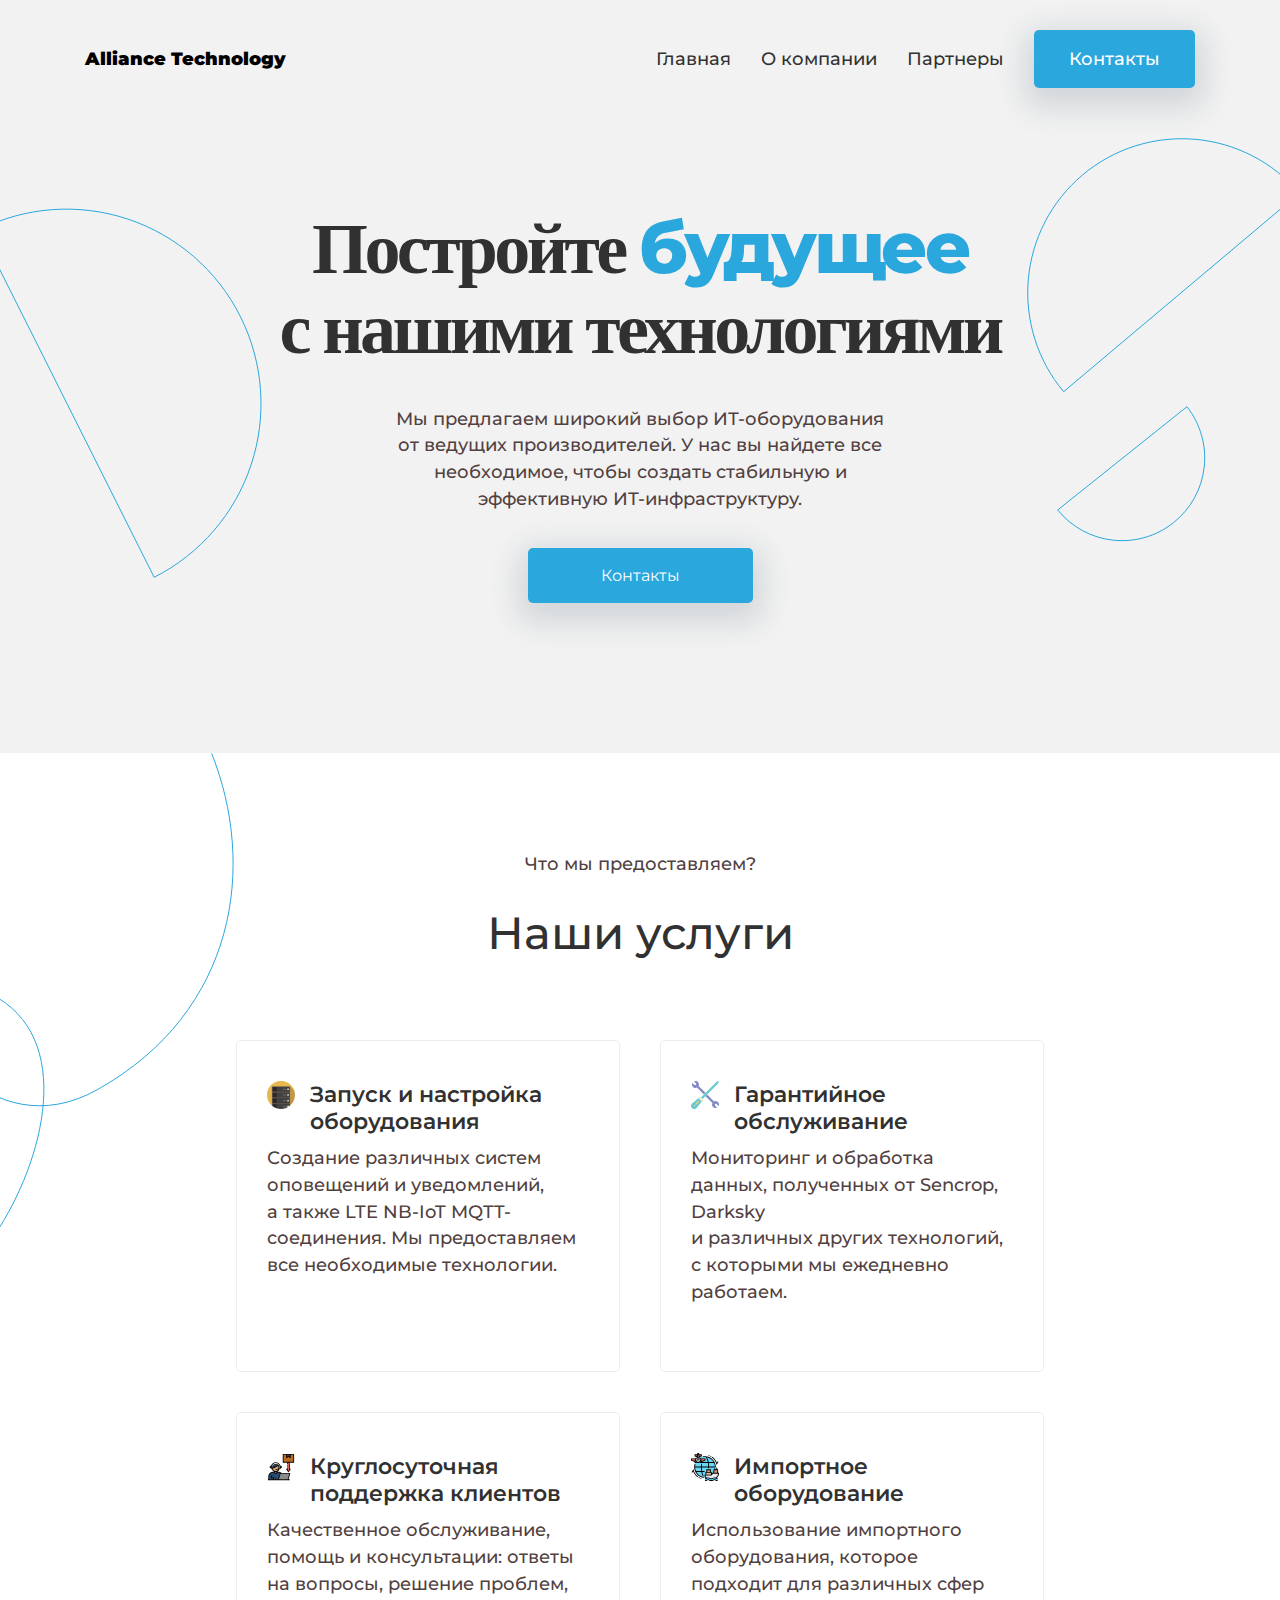
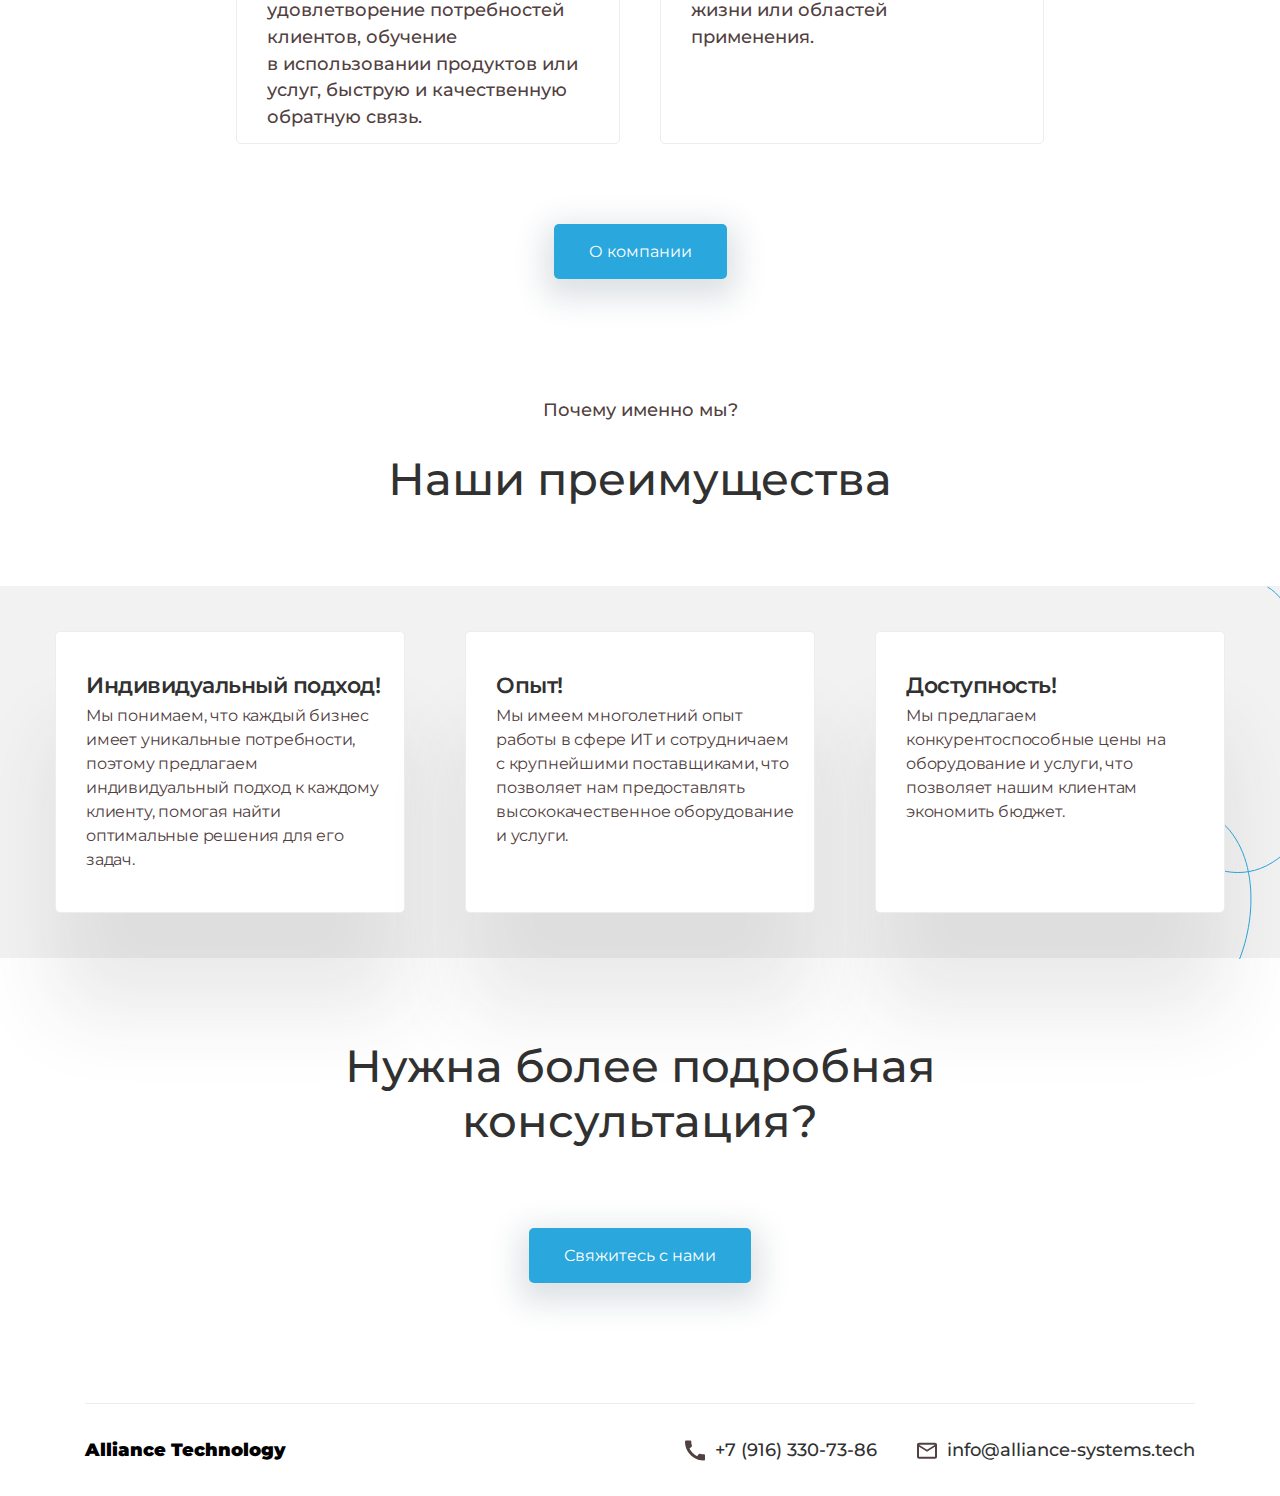
<file: index.html>
<!DOCTYPE html>
<html lang="ru">
  <head>
    <meta charset="UTF-8" />
    <meta name="viewport" content="width=device-width, initial-scale=1.0" />
    <link rel="preconnect" href="https://fonts.googleapis.com" />
    <link rel="preconnect" href="https://fonts.gstatic.com" crossorigin />
    <link
      href="https://fonts.googleapis.com/css2?family=Montserrat:wght@100..900&display=swap"
      rel="stylesheet"
    />
    <link
      rel="stylesheet"
      href="https://cdn.jsdelivr.net/npm/swiper@11/swiper-bundle.min.css"
    />
    <link rel="stylesheet" href="./css/style.css" />
    <title>Alliance Technology</title>
  </head>
  <body>
    <div class="main-bg">
      <header>
        <div class="wrapper">
          <div class="header header_bg">
            <div class="header__logo">
              <a class="logo" href="index.html">Alliance Technology</a>
            </div>
            <nav class="header__nav nav">
              <ul class="nav__list">
                <li class="nav__item"><a href="index.html">Главная</a></li>
                <li class="nav__item"><a href="about.html">О компании</a></li>
                <li class="nav__item"><a href="vendors.html">Партнеры</a></li>
                <li class="nav__item">
                  <a class="btn_blue btn_header" href="contacts.html">Контакты</a>
                </li>
              </ul>
            </nav>
            <div class="burger">
              <span></span>
            </div>
          </div>
        </div>
      </header>

      <main class="mainsvg">
        <div class="wrapper">
          <div class="main">
            <h1 class="main__title">
              Постройте <span>будущее</span> <br />
              с нашими технологиями
            </h1>
            <p class="main__text">
              Мы предлагаем широкий выбор ИТ-оборудования от ведущих
              производителей. У нас вы найдете все необходимое, чтобы создать
              стабильную и эффективную ИТ-инфраструктуру.
            </p>
            <a href="contacts.html" class="btn_blue" style="width: 225px"
              >Контакты</a
            >
          </div>
        </div>
      </main>
    </div>

    <section class="servicessvg">
      <div class="wrapper">
        <div class="services">
          <p class="services__description section-description">
            Что мы предоставляем?
          </p>
          <h2 class="services__title section-title">Наши услуги</h2>
          <div class="servicesCards">
            <div class="servicesCard">
              <div class="servicesCard__title">
                <img src="./img/cardIcon1.png" alt="cardImage" />
                <h3>Запуск и настройка оборудования</h3>
              </div>
              <p class="servicesCard__description">
                Создание различных систем оповещений и уведомлений,<br />
                а также LTE NB-IoT MQTT-соединения. Мы предоставляем все
                необходимые технологии.
              </p>
            </div>
            <div class="servicesCard">
              <div class="servicesCard__title">
                <img src="./img/cardIcon2.svg" alt="cardImage" />
                <h3>Гарантийное обслуживание</h3>
              </div>
              <p class="servicesCard__description">
                Мониторинг и обработка данных, полученных от Sencrop, Darksky
                <br />и различных других технологий, с которыми мы ежедневно
                работаем.
              </p>
            </div>
            <div class="servicesCard">
              <div class="servicesCard__title">
                <img src="./img/cardIcon3.svg" alt="cardImage" />
                <h3>Круглосуточная поддержка клиентов</h3>
              </div>
              <p class="servicesCard__description">
                Качественное обслуживание, помощь и консультации: ответы на
                вопросы, решение проблем, удовлетворение потребностей клиентов,
                обучение <br />в использовании продуктов или услуг, быструю и
                качественную обратную связь.
              </p>
            </div>
            <div class="servicesCard">
              <div class="servicesCard__title">
                <img src="./img/cardIcon4.svg" alt="cardImage" />
                <h3>Импортное оборудование</h3>
              </div>
              <p class="servicesCard__description">
                Использование импортного оборудования, которое подходит для
                различных сфер жизни или областей применения.
              </p>
            </div>
          </div>
          <div class="btn__wrapper">
            <a href="about.html" class="btn_blue">О компании</a>
          </div>
        </div>
      </div>
    </section>

    <section style="padding: 0">
      <div class="wrapper" style="padding: 0 30px">
        <p class="section-description">Почему именно мы?</p>
        <h2 class="section-title">Наши преимущества</h2>
      </div>
      <div class="advantages-bg" style="padding: 0 30px">
        <div class="wrapper">
          <div class="advantages">
            <div class="advantages-card">
              <h3 class="advantages-card__title">Индивидуальный подход!</h3>
              <p class="advantages-card__desc">
                Мы понимаем, что каждый бизнес имеет уникальные потребности,
                поэтому предлагаем индивидуальный подход к каждому клиенту,
                помогая найти оптимальные решения для его задач.
              </p>
            </div>
            <div class="advantages-card">
              <h3 class="advantages-card__title">Опыт!</h3>
              <p class="advantages-card__desc">
                Мы имеем многолетний опыт работы в сфере ИТ и сотрудничаем с
                крупнейшими поставщиками, что позволяет нам предоставлять
                высококачественное оборудование и услуги.
              </p>
            </div>
            <div class="advantages-card">
              <h3 class="advantages-card__title">Доступность!</h3>
              <p class="advantages-card__desc">
                Мы предлагаем конкурентоспособные цены на оборудование и услуги,
                что позволяет нашим клиентам экономить бюджет.
              </p>
            </div>
          </div>
        </div>
      </div>
    </section>

    <section class="contactUs">
      <div class="wrapper">
        <h2 class="section-title">
          Нужна более подробная <br />
          консультация?
        </h2>
        <div class="btn__wrapper">
          <a href="contacts.html" class="btn_blue">Свяжитесь с нами</a>
        </div>
      </div>
    </section>

    <footer>
      <div class="wrapper">
        <div class="footer">
          <hr />
          <div class="footer__items">
            <div class="footer__item">
              <a class="logo" href="index.html">Alliance Technology</a>
            </div>
            <div class="footer__item">
              <div class="footer__contacts">
                <div class="footer__contacts-phone">
                  <img class="icon-phone" src="./img/phone.svg" alt="phone" /><a
                    href="tel:+79163307386"
                    >+7 (916) 330-73-86</a
                  >
                </div>
                <div class="footer__contacts-mail">
                  <img class="icon-email" src="./img/email.svg" alt="email" /><a
                    href="mailto:info@alliance-systems.tech"
                    >info@alliance-systems.tech</a
                  >
                </div>
              </div>
            </div>
          </div>
        </div>
      </div>
    </footer>
    <script>
      document.querySelector(".burger").addEventListener("click", function () {
        this.classList.toggle("active");
        document.querySelector(".header__nav").classList.toggle("open");
        // Блокировка скролла при открытом бургер меню
        document.querySelector("body").classList.toggle("block-scroll");
      });
    </script>
  </body>
</html>
</file>
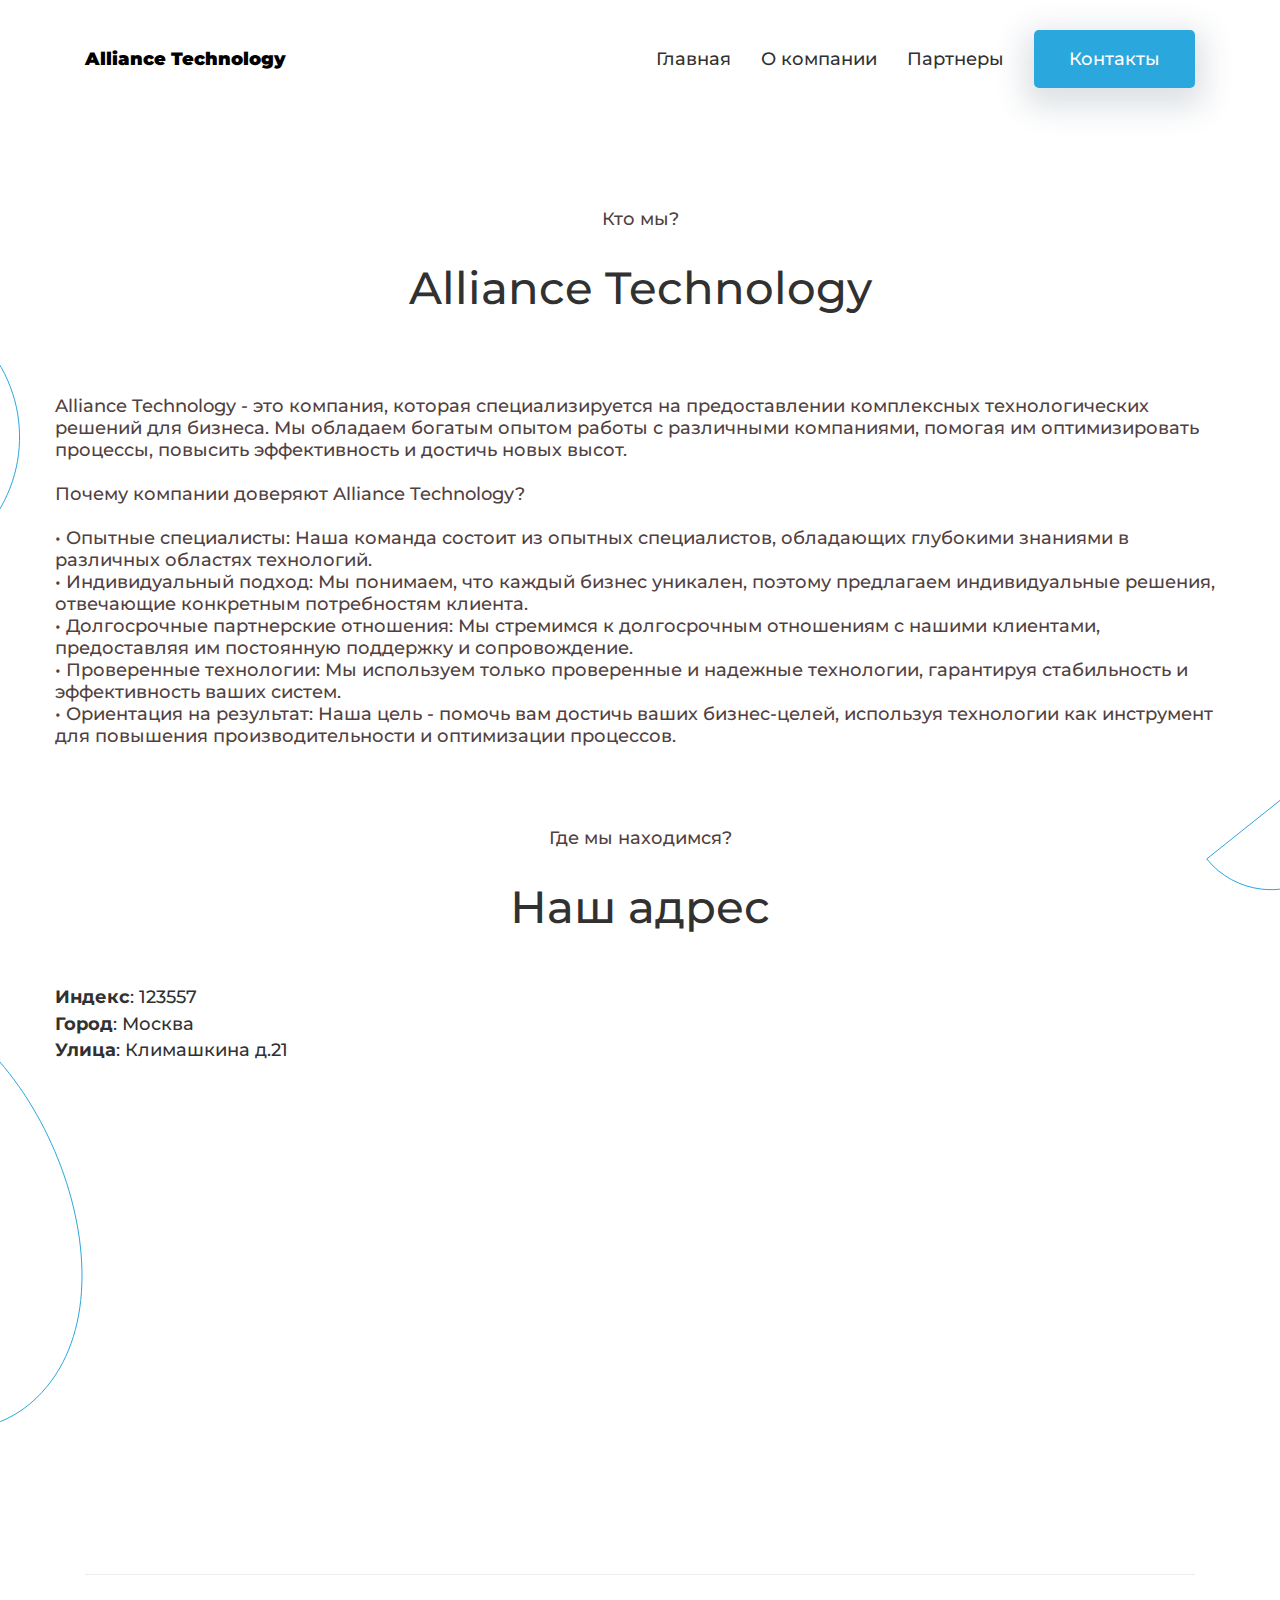
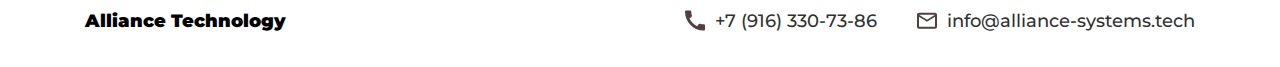
<file: about.html>
<!DOCTYPE html>
<html lang="ru">
  <head>
    <meta charset="UTF-8" />
    <meta name="viewport" content="width=device-width, initial-scale=1.0" />
    <link rel="preconnect" href="https://fonts.googleapis.com" />
    <link rel="preconnect" href="https://fonts.gstatic.com" crossorigin />
    <link
      href="https://fonts.googleapis.com/css2?family=Montserrat:wght@100..900&display=swap"
      rel="stylesheet"
    />
    <link rel="stylesheet" href="./css/style.css" />
    <title>Alliance Technology</title>
  </head>
  <body>
    <header>
      <div class="wrapper">
        <div class="header">
          <div class="header__logo">
              <a class="logo" href="index.html">Alliance Technology</a>
            </div>
            <nav class="header__nav nav">
              <ul class="nav__list">
                <li class="nav__item"><a href="index.html">Главная</a></li>
                <li class="nav__item"><a href="about.html">О компании</a></li>
                <li class="nav__item"><a href="vendors.html">Партнеры</a></li>
                <li class="nav__item"><a class="btn_blue btn_header" href="contacts.html">Контакты</a></li>
              </ul>
            </nav>
            <div class="burger">
              <span></span>
            </div>
        </div>
      </div>
    </header>

    <section>
      <div class="wrapper">
        <p class="section-description">Кто мы?</p>
        <h2 class="section-title">Alliance Technology</h2>
        <div class="about">
          <p class="about__text">
            Alliance Technology - это компания, которая специализируется на
            предоставлении комплексных технологических решений для бизнеса. Мы
            обладаем богатым опытом работы с различными компаниями, помогая им
            оптимизировать процессы, повысить эффективность и достичь новых
            высот. <br /><br />
            Почему компании доверяют Alliance Technology? <br /><br />
            • Опытные специалисты: Наша команда состоит из опытных специалистов,
            обладающих глубокими знаниями в различных областях технологий.
            <br />
            • Индивидуальный подход: Мы понимаем, что каждый бизнес уникален,
            поэтому предлагаем индивидуальные решения, отвечающие конкретным
            потребностям клиента. <br />
            • Долгосрочные партнерские отношения: Мы стремимся к долгосрочным
            отношениям с нашими клиентами, предоставляя им постоянную поддержку
            и сопровождение. <br />
            • Проверенные технологии: Мы используем только проверенные и
            надежные технологии, гарантируя стабильность и эффективность ваших
            систем. <br />
            • Ориентация на результат: Наша цель - помочь вам достичь ваших
            бизнес-целей, используя технологии как инструмент для повышения
            производительности и оптимизации процессов.<br />
          </p>
        </div>
      </div>
    </section>

    <section>
      <div class="wrapper">
        <div class="address">
          <p class="section-description">Где мы находимся?</p>
          <h2 class="section-title">Наш адрес</h2>
          <div class="address__text">
            <b>Индекс</b>: 123557<br>
            <b>Город</b>: Москва<br>
            <b>Улица</b>: Климашкина д.21<br>
          </div>
          <div class="address__map">
            <div id="map" style="width: 100%; height: 400px"></div>
          </div>
        </div>
      </div>
    </section>

    <footer>
      <div class="wrapper">
        <div class="footer">
          <hr />
          <div class="footer__items">
            <div class="footer__item">
              <a class="logo" href="index.html">Alliance Technology</a>
            </div>
            <div class="footer__item">
              <div class="footer__contacts">
                <div class="footer__contacts-phone">
                    <img class="icon-phone" src="./img/phone.svg" alt="phone" /><a href="tel:+79163307386">+7 (916) 330-73-86</a>
                </div>
                <div class="footer__contacts-mail">
                    <img class="icon-email" src="./img/email.svg" alt="email" /><a href="mailto:info@alliance-systems.tech">info@alliance-systems.tech</a>
                </div>
              </div>
            </div>
          </div>
        </div>
      </div>
    </footer>
    <!-- 55.767722, 37.565973 -->
    <script>
      document.querySelector(".burger").addEventListener("click", function () {
        this.classList.toggle("active");
        document.querySelector(".header__nav").classList.toggle("open");
        // Блокировка скролла при открытом бургер меню
        document.querySelector("body").classList.toggle("block-scroll");
      });
    </script>
    <script src="https://api-maps.yandex.ru/v3/?apikey=a8a171f0-1d76-426b-9c1f-c6c58d7df875&lang=ru_RU"></script>
    <script>
      initMap();

      async function initMap() {
        // Промис `ymaps3.ready` будет зарезолвлен, когда загрузятся все компоненты основного модуля API
        await ymaps3.ready;

        const { YMap, YMapDefaultSchemeLayer } = ymaps3;

        const map = new YMap(document.getElementById("map"), {
          location: {
            center: [37.565973, 55.767722],
            zoom: 17,
          },
        });

        const { YMapDefaultMarker } = await ymaps3.import(
          "@yandex/ymaps3-markers@0.0.1"
        );

        let marker = new YMapDefaultMarker({
          coordinates: [37.565973, 55.767722],
          draggable: false,
          title: "Адрес: 123557, г.Москва",
          subtitle: "ул.Климашкина, д.21",
        });

        map.addChild(new YMapDefaultSchemeLayer());
        map.addChild(new ymaps3.YMapDefaultFeaturesLayer({ zIndex: 1800 }));
        map.addChild(marker);
      }
    </script>
  </body>
</html>
</file>
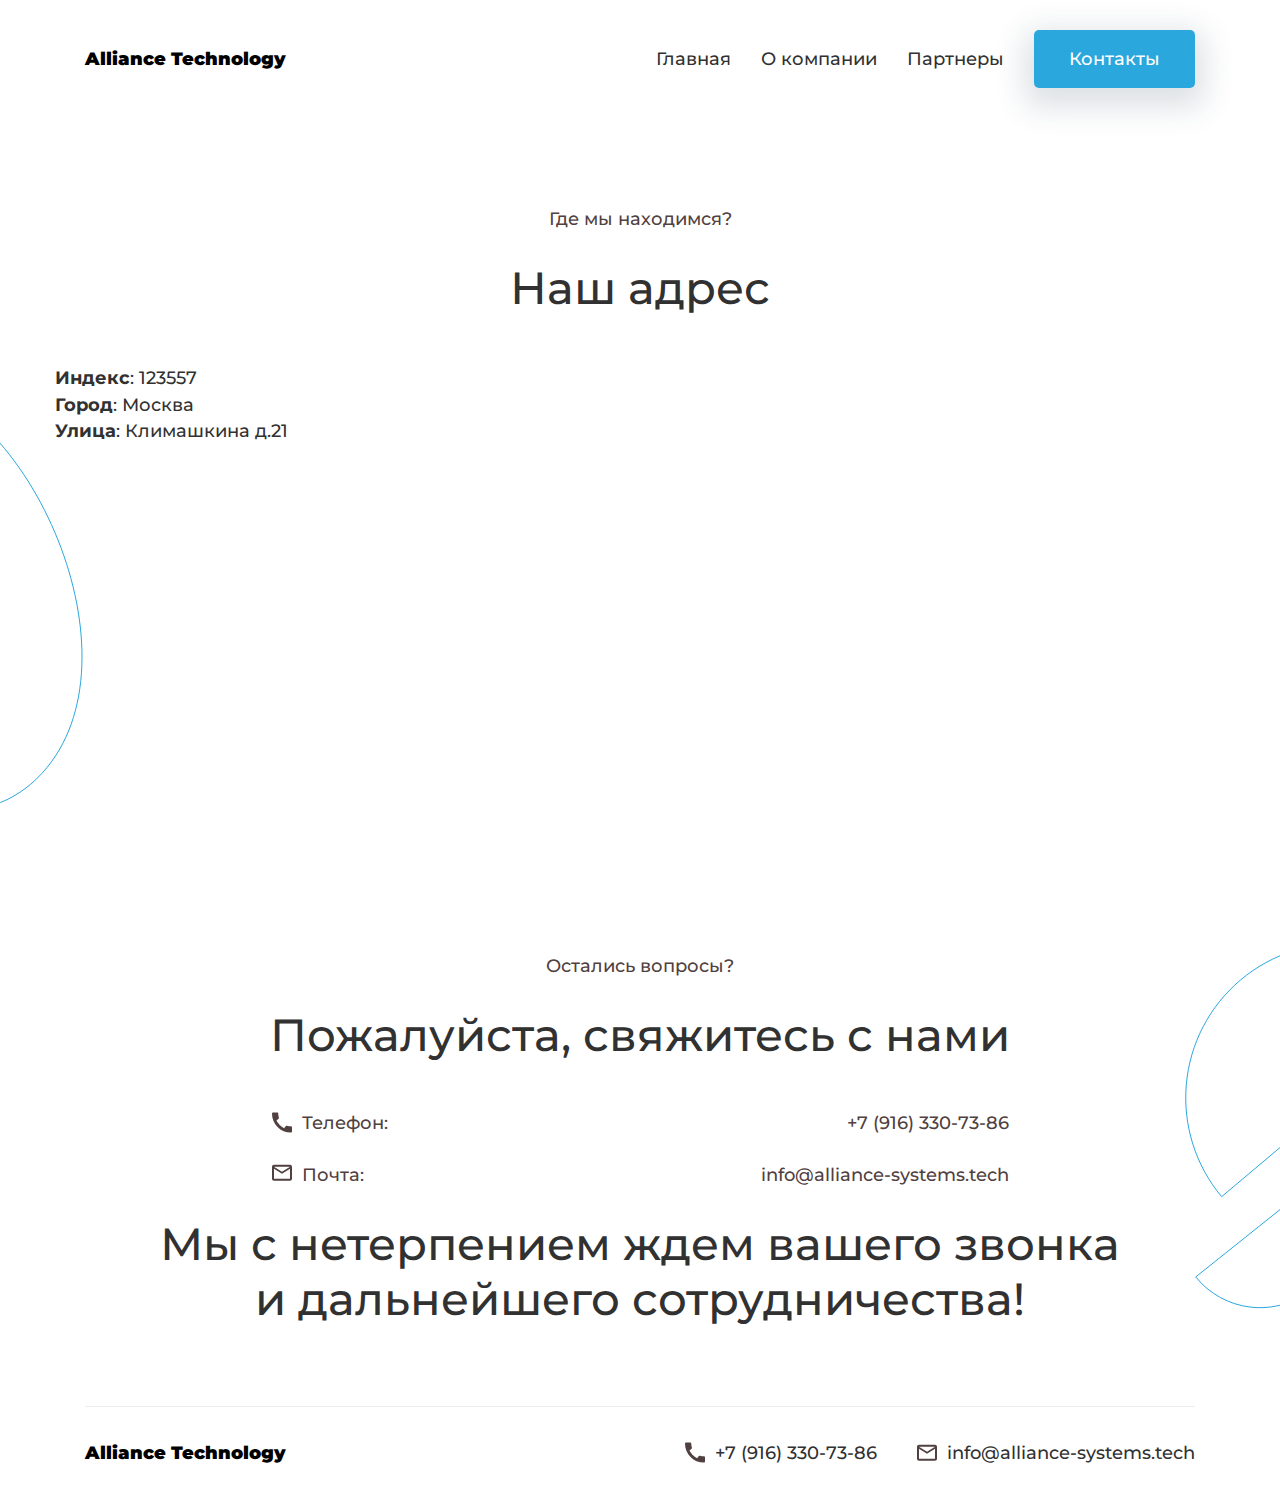
<file: contacts.html>
<!DOCTYPE html>
<html lang="ru">
  <head>
    <meta charset="UTF-8" />
    <meta name="viewport" content="width=device-width, initial-scale=1.0" />
    <link rel="preconnect" href="https://fonts.googleapis.com" />
    <link rel="preconnect" href="https://fonts.gstatic.com" crossorigin />
    <link
      href="https://fonts.googleapis.com/css2?family=Montserrat:wght@100..900&display=swap"
      rel="stylesheet"
    />
    <link rel="stylesheet" href="./css/style.css" />
    <title>Alliance Technology</title>
  </head>
  <body>
    <header>
      <div class="wrapper">
        <div class="header">
          <div class="header__logo">
              <a class="logo" href="index.html">Alliance Technology</a>
            </div>
            <nav class="header__nav nav">
              <ul class="nav__list">
                <li class="nav__item"><a href="index.html">Главная</a></li>
                <li class="nav__item"><a href="about.html">О компании</a></li>
                <li class="nav__item"><a href="vendors.html">Партнеры</a></li>
                <li class="nav__item"><a class="btn_blue btn_header" href="contacts.html">Контакты</a></li>
              </ul>
            </nav>
            <div class="burger">
              <span></span>
            </div>
        </div>
      </div>
    </header>

    <section>
      <div class="wrapper">
        <div class="address">
          <p class="section-description">Где мы находимся?</p>
          <h2 class="section-title">Наш адрес</h2>
          <div class="address__text">
            <b>Индекс</b>: 123557<br />
            <b>Город</b>: Москва<br />
            <b>Улица</b>: Климашкина д.21<br />
          </div>
          <div class="address__map">
            <div id="map" style="width: 100%; height: 400px"></div>
          </div>
        </div>
      </div>
    </section>

    <section class="contacts__mobile">
      <div class="wrapper">
        <p class="section-description">Остались вопросы?</p>
        <h2 class="section-title">Пожалуйста, свяжитесь с нами</h2>
        <div class="contacts" style="margin-top: -30px;">
          <div class="contacts__item">
            <p class="phone">
              <img class="icon-phone" src="./img/phone.svg" alt="phone" />Телефон:
            </p>
            <p class="number">
              <a href="tel:+79163307386">+7 (916) 330-73-86</a>
            </p>
          </div>
          <div class="contacts__item">
            <p class="phone">
                <img class="icon-email" src="./img/email.svg" alt="email" />Почта:
              </p>
              <p class="number">
                <a href="mailto:info@alliance-systems.tech">info@alliance-systems.tech</a>
              </p>
          </div>
        </div>
        <h2 class="section-title">Мы с нетерпением ждем вашего звонка <br>и дальнейшего сотрудничества!</h2>
      </div>
    </section>

    <footer>
      <div class="wrapper">
        <div class="footer">
          <hr />
          <div class="footer__items">
            <div class="footer__item">
              <a class="logo" href="index.html">Alliance Technology</a>
            </div>
            <div class="footer__item">
              <div class="footer__contacts">
                <div class="footer__contacts-phone">
                    <img class="icon-phone" src="./img/phone.svg" alt="phone" /><a href="tel:+79163307386">+7 (916) 330-73-86</a>
                </div>
                <div class="footer__contacts-mail">
                    <img class="icon-email" src="./img/email.svg" alt="email" /><a href="mailto:info@alliance-systems.tech">info@alliance-systems.tech</a>
                </div>
              </div>
            </div>
          </div>
        </div>
      </div>
    </footer>
    <script>
      document.querySelector(".burger").addEventListener("click", function () {
        this.classList.toggle("active");
        document.querySelector(".header__nav").classList.toggle("open");
        // Блокировка скролла при открытом бургер меню
        document.querySelector("body").classList.toggle("block-scroll");
      });
    </script>
    <script src="https://api-maps.yandex.ru/v3/?apikey=a8a171f0-1d76-426b-9c1f-c6c58d7df875&lang=ru_RU"></script>
    <script>
      initMap();

      async function initMap() {
        // Промис `ymaps3.ready` будет зарезолвлен, когда загрузятся все компоненты основного модуля API
        await ymaps3.ready;

        const { YMap, YMapDefaultSchemeLayer } = ymaps3;

        const map = new YMap(document.getElementById("map"), {
          location: {
            center: [37.565973, 55.767722],
            zoom: 17,
          },
        });

        const { YMapDefaultMarker } = await ymaps3.import(
          "@yandex/ymaps3-markers@0.0.1"
        );

        let marker = new YMapDefaultMarker({
          coordinates: [37.565973, 55.767722],
          draggable: false,
          title: "Адрес: 123557, г.Москва",
          subtitle: "ул.Климашкина, д.21",
        });

        map.addChild(new YMapDefaultSchemeLayer());
        map.addChild(new ymaps3.YMapDefaultFeaturesLayer({ zIndex: 1800 }));
        map.addChild(marker);
      }
    </script>
  </body>
</html>
</file>
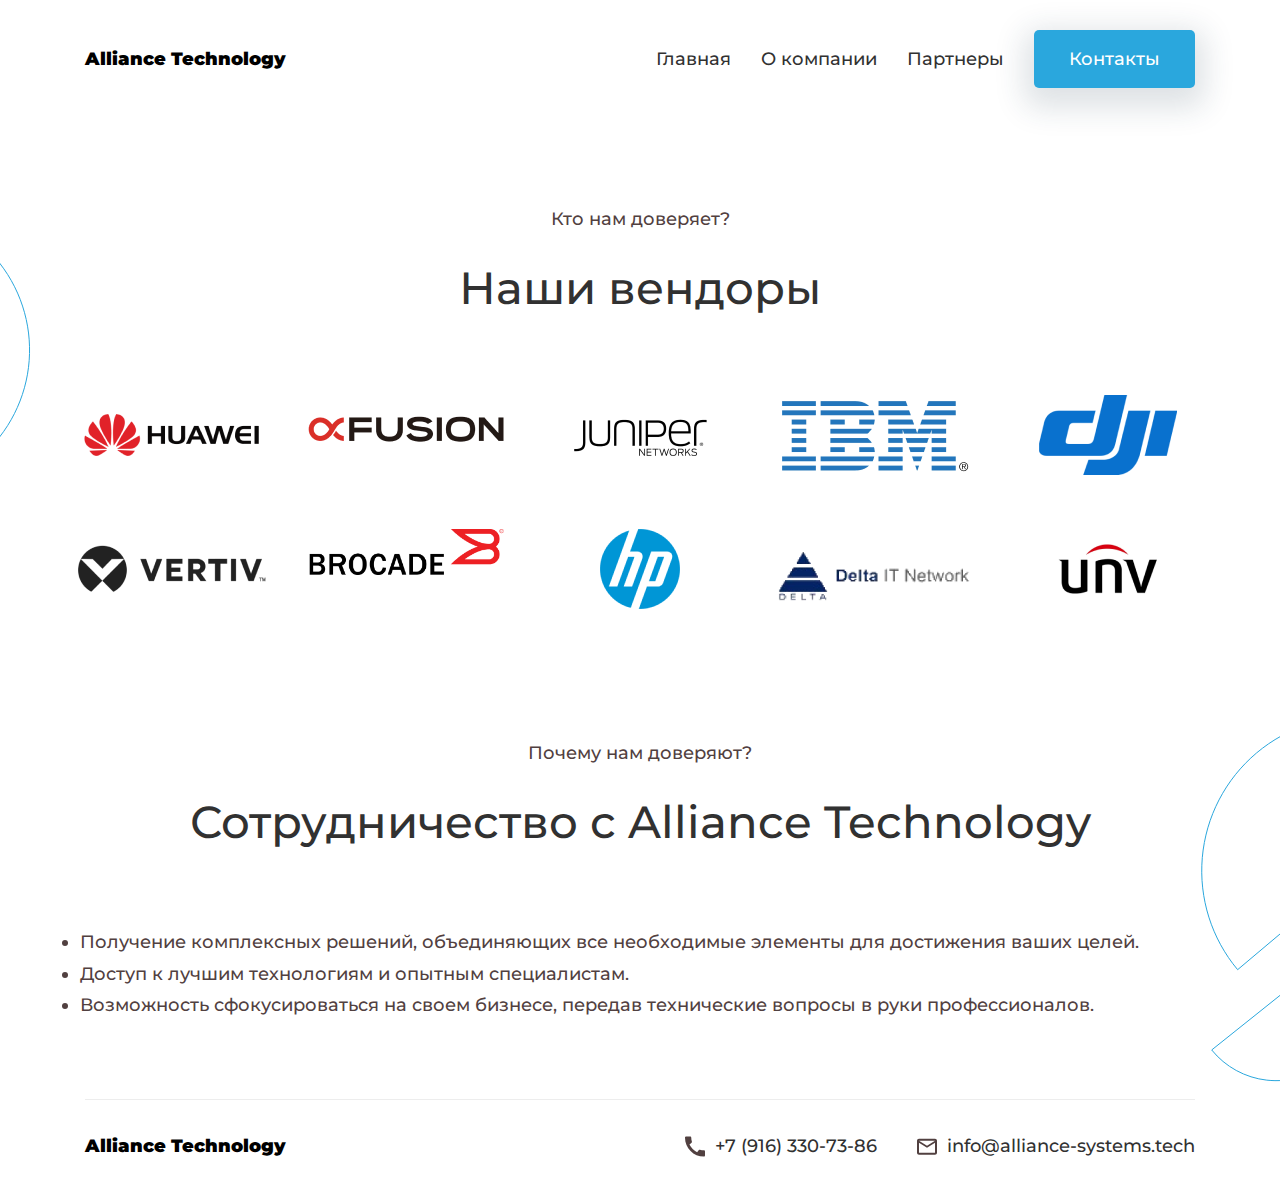
<file: vendors.html>
<!DOCTYPE html>
<html lang="ru">
  <head>
    <meta charset="UTF-8" />
    <meta name="viewport" content="width=device-width, initial-scale=1.0" />
    <link rel="preconnect" href="https://fonts.googleapis.com" />
    <link rel="preconnect" href="https://fonts.gstatic.com" crossorigin />
    <link
      href="https://fonts.googleapis.com/css2?family=Montserrat:wght@100..900&display=swap"
      rel="stylesheet"
    />
    <link rel="stylesheet" href="./css/style.css" />
    <title>Alliance Technology</title>
  </head>
  <body>
    <header>
      <div class="wrapper">
        <div class="header">
          <div class="header__logo">
              <a class="logo" href="index.html">Alliance Technology</a>
            </div>
            <nav class="header__nav nav">
              <ul class="nav__list">
                <li class="nav__item"><a href="index.html">Главная</a></li>
                <li class="nav__item"><a href="about.html">О компании</a></li>
                <li class="nav__item"><a href="vendors.html">Партнеры</a></li>
                <li class="nav__item"><a class="btn_blue btn_header" href="contacts.html">Контакты</a></li>
              </ul>
            </nav>
            <div class="burger">
              <span></span>
            </div>
        </div>
      </div>
    </header>

    <section>
        <div class="wrapper">
            <div class="vendors">
                <p class="section-description">Кто нам доверяет?</p>
                <h2 class="section-title">Наши вендоры</h2>
                <div class="vendors__grid">
                    <a href="https://www.huawei.ru/" class="vendors__item"><img src="./img/vendorsCard1.png" alt="vendorsCard1"></a>
                    <a href="https://www.xfusion.com/ru" class="vendors__item"><img src="./img/vendorsCard2.png" alt="vendorsCard2"></a>
                    <a href="https://www.juniper.net/" class="vendors__item"><img src="./img/vendorsCard3.png" alt="vendorsCard3"></a>
                    <a href="https://ibm-russia.ru/" class="vendors__item"><img src="./img/vendorsCard4.png" alt="vendorsCard4"></a>
                    <a href="https://djirussia.ru/" class="vendors__item"><img src="./img/vendorsCard5.png" alt="vendorsCard5"></a>
                    <a href="https://www.vertiv.com/en-emea/" class="vendors__item"><img src="./img/vendorsCard6.png" alt="vendorsCard6"></a>
                    <a href="https://www.broadcom.com/" class="vendors__item"><img src="./img/vendorsCard7.png" alt="vendorsCard7" style="width: 195px;"></a>
                    <a href="https://hp-rus.com/" class="vendors__item"><img src="./img/vendorsCard8.png" alt="vendorsCard8"></a>
                    <a href="https://www.deltapowersolutions.com/en/index.php" class="vendors__item"><img src="./img/vendorsCard9.png" alt="vendorsCard9"></a>
                    <a href="https://global.uniview.com/ru/" class="vendors__item"><img src="./img/vendorsCard10.png" alt="vendorsCard10"></a>
                </div>
            </div>
        </div>
    </section>

    <section>
        <div class="wrapper">
            <div class="trust">
                <p class="section-description">Почему нам доверяют?</p>
                <h2 class="section-title">Сотрудничество с Alliance Technology</h2>
                <ul class="trust__list">
                    <li class="trust__item">Получение комплексных решений, объединяющих все необходимые элементы для достижения ваших целей.</li>
                    <li class="trust__item">Доступ к лучшим технологиям и опытным специалистам.</li>
                    <li class="trust__item">Возможность сфокусироваться на своем бизнесе, передав технические вопросы в руки профессионалов.</li>
                </ul>
            </div>
        </div>
    </section>

    <footer>
      <div class="wrapper">
        <div class="footer">
          <hr />
          <div class="footer__items">
            <div class="footer__item">
              <a class="logo" href="index.html">Alliance Technology</a>
            </div>
            <div class="footer__item">
              <div class="footer__contacts">
                <div class="footer__contacts-phone">
                    <img class="icon-phone" src="./img/phone.svg" alt="phone" /><a href="tel:+79163307386">+7 (916) 330-73-86</a>
                </div>
                <div class="footer__contacts-mail">
                    <img class="icon-email" src="./img/email.svg" alt="email" /><a href="mailto:info@alliance-systems.tech">info@alliance-systems.tech</a>
                </div>
              </div>
            </div>
          </div>
        </div>
      </div>
    </footer>
    <script>
      document.querySelector(".burger").addEventListener("click", function () {
        this.classList.toggle("active");
        document.querySelector(".header__nav").classList.toggle("open");
        // Блокировка скролла при открытом бургер меню
        document.querySelector("body").classList.toggle("block-scroll");
      });
    </script>
  </body>
</html>
</file>
<file: css/style.css>
/* Reset and base styles  */
* {
  padding: 0px;
  margin: 0px;
  border: none;
}

*,
*::before,
*::after {
  box-sizing: border-box;
}

/* Links */
a, a:link, a:visited {
  text-decoration: none;
  color: inherit;
}

a:hover {
  text-decoration: none;
}

/* Common */
aside, nav, footer, header, section, main {
  display: block;
}

h1, h2, h3, h4, h5, h6, p {
  font-size: inherit;
  font-weight: inherit;
}

ul, ul li {
  list-style: none;
}

img {
  vertical-align: top;
}

img, svg {
  max-width: 100%;
  height: auto;
}

address {
  font-style: normal;
}

/* Form */
input, textarea, button, select {
  font-family: inherit;
  font-size: inherit;
  color: inherit;
  background-color: transparent;
}

input::-ms-clear {
  display: none;
}

button, input[type=submit] {
  display: inline-block;
  box-shadow: none;
  background-color: transparent;
  background: none;
  cursor: pointer;
}

input:focus, input:active,
button:focus, button:active {
  outline: none;
}

button::-moz-focus-inner {
  padding: 0;
  border: 0;
}

label {
  cursor: pointer;
}

legend {
  display: block;
}

.wrapper {
  max-width: 1170px;
  margin: 0 auto;
}

.ymaps3x0--default-marker__title-wrapper {
  max-width: 240px !important;
}

* {
  font-family: "Montserrat", sans-serif;
}

body {
  overflow-x: hidden;
}

.open {
  display: flex !important;
}

.block-scroll {
  overflow: hidden;
}

section {
  padding: 0 30px;
}

.section-title {
  font-size: 45px;
  font-weight: 500;
  line-height: normal;
  letter-spacing: 0;
  color: #313131;
  text-align: center;
  margin-bottom: 80px;
}
@media (max-width: 520px) {
  .section-title {
    font-size: 32px;
  }
}

.section-description {
  font-size: 18px;
  font-weight: 500;
  line-height: normal;
  letter-spacing: 0;
  color: #514040;
  text-align: center;
  margin-bottom: 30px;
}
@media (max-width: 520px) {
  .section-description {
    font-size: 14px;
  }
}

.main-bg {
  padding-top: 30px;
  padding-bottom: 150px;
  margin-bottom: 100px;
  background-color: #F2F2F2;
}

.btn_blue {
  display: inline-block;
  border-radius: 5px;
  background-color: #2AA7DD;
  padding: 18px 35px;
  color: #fff !important;
  box-shadow: 0px 10px 30px 10px rgba(34, 60, 80, 0.15);
  transition: all 0.25s ease-out;
}
.btn_blue:hover {
  box-shadow: 0px 10px 30px 12px rgba(34, 60, 80, 0.25);
  font-weight: 700;
}

@media (max-width: 900px) {
  .btn_header {
    background-color: #313131;
  }
}

.btn__wrapper {
  text-align: center;
}

.marker-class {
  width: 50px;
  height: 50px;
}

.icon-phone, .icon-email {
  margin-right: 10px;
}

.header {
  display: flex;
  justify-content: space-between;
  align-items: center;
  margin-bottom: 120px;
  padding: 30px 30px 0 30px;
  position: relative;
}

.header_bg {
  padding-top: 0px;
}

.logo {
  font-size: 18px;
  font-weight: 900;
  line-height: normal;
  letter-spacing: 0;
  color: #313131;
}

.nav .nav__list {
  display: flex;
  justify-content: flex-end;
  align-items: center;
}
.nav .nav__list .nav__item {
  margin-left: 30px;
  font-size: 18px;
  font-weight: 500;
  line-height: normal;
  letter-spacing: 0;
  color: #313131;
  transition: all 0.25s ease-out;
}
.nav .nav__list .nav__item:hover {
  font-weight: 700;
}

.burger {
  display: none;
  position: relative;
  z-index: 50;
  align-items: center;
  justify-content: flex-end;
  width: 30px;
  height: 18px;
}
.burger span {
  height: 2px;
  width: 100%;
  transform: scale(1);
  background-color: #514040;
}
.burger::before, .burger::after {
  content: "";
  position: absolute;
  height: 2px;
  width: 100%;
  background-color: #514040;
  transition: all 0.3s ease 0s;
}
.burger::before {
  top: 0;
}
.burger::after {
  bottom: 0;
}
.burger.active span {
  transform: scale(0);
}
.burger.active::before {
  background-color: #fff;
  top: 50%;
  transform: rotate(-45deg) translate(0, -50%);
}
.burger.active::after {
  background-color: #fff;
  bottom: 50%;
  transform: rotate(45deg) translate(0, 50%);
}

@media (max-width: 900px) {
  .burger {
    display: flex;
  }
  .header__nav {
    display: none;
    flex-direction: column;
    align-items: center;
    position: fixed;
    height: 100%;
    width: 100%;
    top: 0;
    bottom: 0;
    right: 0;
    left: 0;
    z-index: 50;
    overflow-y: auto;
    padding: 50px 40px;
    background-color: #2AA7DD;
    animation: burgerAnimation 0.4s;
  }
  .header__nav li {
    margin-bottom: 20px;
  }
  .header__nav li a {
    font-size: 24px;
    color: #fff;
  }
}
@media (max-width: 900px) and (max-width: 460px) {
  .header__nav li a {
    font-size: 20px;
  }
}
@media (max-width: 900px) {
  .header__nav .nav__list {
    flex-direction: column;
    align-items: center;
    font-size: 20px;
  }
}
@keyframes burgerAnimation {
  from {
    opacity: 0;
  }
  to {
    opacity: 1;
  }
}
.main {
  display: flex;
  flex-direction: column;
  text-align: center;
  align-items: center;
  padding: 0 30px;
}
.main__title {
  position: relative;
  font-family: Inter;
  font-size: 72px;
  font-weight: 800;
  line-height: 111%;
  letter-spacing: -3.6px;
  color: #313131;
  margin-bottom: 36px;
}
.main__title span {
  color: #2AA7DD;
}
@media (max-width: 990px) {
  .main__title {
    font-size: 58px;
  }
}
@media (max-width: 810px) {
  .main__title {
    font-size: 46px;
  }
}
@media (max-width: 430px) {
  .main__title {
    font-size: 32px;
    letter-spacing: -1px;
  }
}
.main__title::before {
  position: absolute;
  content: url("./../img/svg/mainleft.svg");
  left: -300px;
}
@media (max-width: 700px) {
  .main__title::before {
    content: "";
  }
}
.main__title::after {
  position: absolute;
  content: url("./../img/svg/mainright1.svg");
  right: -300px;
  top: -70px;
}
@media (max-width: 1265px) {
  .main__title::after {
    content: "";
  }
}
.main__text {
  position: relative;
  font-size: 18px;
  font-weight: 500;
  line-height: 148%;
  letter-spacing: 0;
  color: #514040;
  max-width: 492px;
  margin-bottom: 36px;
}
@media (max-width: 990px) {
  .main__text {
    font-size: 14px;
  }
}
.main__text::after {
  position: absolute;
  content: url("./../img/svg/mainright2.svg");
  right: -320px;
  top: 0;
}
@media (max-width: 1150px) {
  .main__text::after {
    right: -200px;
  }
}
@media (max-width: 920px) {
  .main__text::after {
    right: -150px;
  }
}
@media (max-width: 810px) {
  .main__text::after {
    right: -100px;
  }
}
@media (max-width: 700px) {
  .main__text::after {
    content: "";
  }
}

.services {
  margin-bottom: 120px;
  position: relative;
}
.services::before {
  position: absolute;
  content: url("./../img/svg/service.svg");
  left: -130px;
  top: -100px;
}
@media (max-width: 970px) {
  .services::before {
    left: -190px;
  }
}

.servicesCards {
  display: grid;
  grid-template-columns: 1fr 1fr;
  grid-template-rows: 1fr 1fr;
  gap: 40px;
  align-items: center;
  margin: 0 auto;
  max-width: 808px;
  margin-bottom: 80px;
  position: relative;
  z-index: 3;
}
@media (max-width: 700px) {
  .servicesCards {
    display: flex;
    flex-direction: column;
  }
}
.servicesCards .servicesCard {
  padding: 40px 30px 0 30px;
  max-width: 384px;
  height: 332px;
  border-radius: 5px;
  border: 1px solid #EDEDED;
  transition: all 0.25s ease-out;
}
@media (max-width: 940px) {
  .servicesCards .servicesCard {
    height: 280px;
  }
}
@media (max-width: 740px) {
  .servicesCards .servicesCard {
    height: 340px;
  }
}
@media (max-width: 700px) {
  .servicesCards .servicesCard {
    height: 100%;
    max-width: 100%;
    padding-bottom: 15px;
  }
}
.servicesCards .servicesCard__title {
  display: flex;
  font-size: 22px;
  font-weight: 600;
  line-height: normal;
  letter-spacing: 0;
  color: #313131;
  margin-bottom: 10px;
}
.servicesCards .servicesCard__title img {
  height: 28px;
  margin-right: 15px;
}
@media (max-width: 940px) {
  .servicesCards .servicesCard__title {
    font-size: 18px;
  }
}
.servicesCards .servicesCard__description {
  font-size: 18px;
  font-weight: 500;
  line-height: 148%;
  letter-spacing: 0;
  color: #514040;
}
@media (max-width: 940px) {
  .servicesCards .servicesCard__description {
    font-size: 14px;
  }
}
.servicesCards .servicesCard:hover {
  border-radius: 10px;
  border: 1px solid #fff;
  box-shadow: 0px 100px 80px 0px rgba(49, 49, 49, 0.1);
}

.advantages-bg {
  background-color: #F2F2F2;
  margin-bottom: 80px;
}

.advantages {
  display: flex;
  justify-content: space-between;
  padding-top: 45px;
  padding-bottom: 45px;
  position: relative;
}
@media (max-width: 850px) {
  .advantages {
    flex-direction: column;
  }
}
.advantages::after {
  position: absolute;
  z-index: 1;
  content: url("./../img/svg/whyme.svg");
  right: -100px;
  top: 0;
}
@media (max-width: 1265px) {
  .advantages::after {
    content: "";
  }
}

.advantages-card {
  position: relative;
  z-index: 2;
  max-width: 350px;
  height: 282px;
  border-radius: 5px;
  border: 1px solid #EDEDED;
  background-color: #fff;
  padding: 40px 0 0 30px;
  box-shadow: 0px 100px 80px 0px rgba(49, 49, 49, 0.1);
  transition: all 0.25s ease-out;
}
.advantages-card:hover {
  border-radius: 10px;
  border: 1px solid #fff;
  box-shadow: 0px 100px 80px 0px rgba(49, 49, 49, 0.2);
}
@media (max-width: 1130px) {
  .advantages-card {
    max-width: 300px;
    height: 240px;
  }
}
@media (max-width: 990px) {
  .advantages-card {
    padding: 20px 0 0 15px;
    max-width: 250px;
    height: 190px;
  }
}
@media (max-width: 850px) {
  .advantages-card {
    height: auto;
    padding-bottom: 15px;
    margin-bottom: 30px;
    max-width: 100%;
  }
}

.advantages-card__title {
  padding-right: 10px;
  margin-bottom: 5px;
  font-size: 22px;
  font-weight: 600;
  line-height: normal;
  letter-spacing: -0.5px;
  color: #313131;
}
@media (max-width: 1130px) {
  .advantages-card__title {
    font-size: 18px;
  }
}
@media (max-width: 990px) {
  .advantages-card__title {
    font-size: 16px;
  }
}

.advantages-card__desc {
  padding-right: 20px;
  font-size: 16px;
  font-weight: 400;
  line-height: 150%;
  letter-spacing: -0.2px;
  color: #514040;
}
@media (max-width: 1130px) {
  .advantages-card__desc {
    font-size: 14px;
  }
}
@media (max-width: 990px) {
  .advantages-card__desc {
    font-size: 12px;
  }
}

.contactUs {
  margin-bottom: 120px;
}

.about {
  margin-bottom: 80px;
}

.about__text {
  font-size: 18px;
  font-weight: 500;
  line-height: normal;
  letter-spacing: 0;
  color: #514040;
  position: relative;
}
.about__text::before {
  position: absolute;
  z-index: 1;
  content: url("./../img/svg/aboutleft.svg");
  left: -240px;
  top: -100px;
}
.about__text::after {
  position: absolute;
  z-index: 1;
  content: url("./../img/svg/aboutright.svg");
  right: -130px;
  top: 360px;
}
@media (max-width: 1250px) {
  .about__text::after {
    right: -30px;
  }
}
@media (max-width: 900px) {
  .about__text::after {
    top: 420px;
  }
}
@media (max-width: 830px) {
  .about__text::after {
    top: 500px;
  }
}
@media (max-width: 660px) {
  .about__text::after {
    top: 650px;
  }
}
@media (max-width: 530px) {
  .about__text::after {
    top: 740px;
  }
}
@media (max-width: 460px) {
  .about__text::after {
    display: none;
  }
}

.address {
  margin-bottom: 80px;
}

.address__text {
  margin-top: -30px;
  margin-bottom: 30px;
  font-size: 18px;
  font-weight: 500;
  line-height: 148%;
  letter-spacing: 0;
  color: #313131;
}

.address__map {
  position: relative;
  z-index: 2;
}
.address__map::before {
  z-index: -1;
  position: absolute;
  content: url("./../img/svg/map.svg");
  left: -240px;
  top: -100px;
}

.vendors {
  margin-bottom: 120px;
  position: relative;
}
.vendors__grid {
  display: grid;
  grid-template-columns: repeat(5, 1fr);
  grid-template-rows: 1fr 1fr;
  row-gap: 40px;
  justify-items: center;
}
@media (max-width: 1150px) {
  .vendors__grid {
    grid-template-columns: repeat(4, 1fr);
    grid-template-rows: 1fr 1fr 1fr;
  }
  .vendors__grid a:nth-child(9) {
    grid-column-start: 2;
  }
  .vendors__grid a:nth-child(10) {
    grid-column-start: 3;
  }
}
@media (max-width: 940px) {
  .vendors__grid {
    grid-template-columns: repeat(3, 1fr);
    grid-template-rows: 1fr 1fr 1fr 1fr;
    gap: 30px;
  }
  .vendors__grid a:nth-child(9) {
    grid-column-start: auto;
  }
  .vendors__grid a:nth-child(10) {
    grid-column-start: 2;
  }
}
@media (max-width: 530px) {
  .vendors__grid {
    grid-template-columns: repeat(2, 1fr);
    grid-template-rows: repeat(5, 1fr);
  }
  .vendors__grid a:nth-child(10) {
    grid-column-start: auto;
  }
}
.vendors::before {
  position: absolute;
  z-index: 1;
  content: url("./../img/svg/vendorsleft.svg");
  left: -230px;
  top: 0;
}

.trust {
  margin-bottom: 80px;
}

.trust__list {
  list-style: disc;
  padding-left: 25px;
  position: relative;
}
.trust__list::after {
  position: absolute;
  content: url("./../img/svg/trust.svg");
  right: -250px;
  bottom: -100px;
}

.trust__item {
  list-style: disc;
  margin-bottom: 5px;
  font-size: 18px;
  font-weight: 500;
  line-height: 148%;
  letter-spacing: 0;
  color: #514040;
}

.contacts {
  max-width: 737px;
  margin: 0 auto;
  position: relative;
}
.contacts::after {
  position: absolute;
  content: url("./../img/svg/trust.svg");
  right: -450px;
  bottom: -160px;
}
.contacts__item {
  display: flex;
  align-items: center;
  justify-content: space-between;
  margin-bottom: 30px;
  font-size: 18px;
  font-weight: 500;
  line-height: normal;
  letter-spacing: 0;
  color: #514040;
}

@media (max-width: 1100px) {
  .contacts__mobile .section-title {
    font-size: 32px;
  }
  .contacts__mobile .section-description {
    font-size: 14px;
  }
}
@media (max-width: 800px) {
  .contacts__mobile .contacts__item {
    font-size: 14px;
  }
  .contacts__mobile .section-title {
    font-size: 28px;
  }
}
@media (max-width: 360px) {
  .contacts__mobile .contacts__item {
    flex-direction: column;
  }
  .contacts__mobile .contacts__item p:nth-child(1) {
    margin-bottom: 10px;
  }
}

.footer {
  padding: 0 30px 0 30px;
}
.footer hr {
  width: 100%;
  height: 1px;
  background-color: #EDEDED;
}

.footer__items {
  display: flex;
  justify-content: space-between;
  padding: 35px 0;
}
@media (max-width: 740px) {
  .footer__items {
    flex-direction: column;
    justify-content: center;
    align-items: center;
  }
  .footer__items .footer__item {
    margin-bottom: 15px;
  }
}

.footer__contacts {
  display: flex;
  font-size: 18px;
  font-weight: 500;
  line-height: normal;
  letter-spacing: 0;
  color: #313131;
}
@media (max-width: 850px) {
  .footer__contacts {
    font-size: 14px;
  }
}
@media (max-width: 530px) {
  .footer__contacts {
    flex-direction: column;
    justify-content: center;
    align-items: center;
  }
}
.footer__contacts .footer__contacts-mail, .footer__contacts .footer__contacts-phone {
  display: flex;
  align-items: center;
  margin-left: 40px;
}
@media (max-width: 530px) {
  .footer__contacts .footer__contacts-mail, .footer__contacts .footer__contacts-phone {
    margin-left: 0;
    margin-bottom: 15px;
  }
}/*# sourceMappingURL=style.css.map */
</file>
